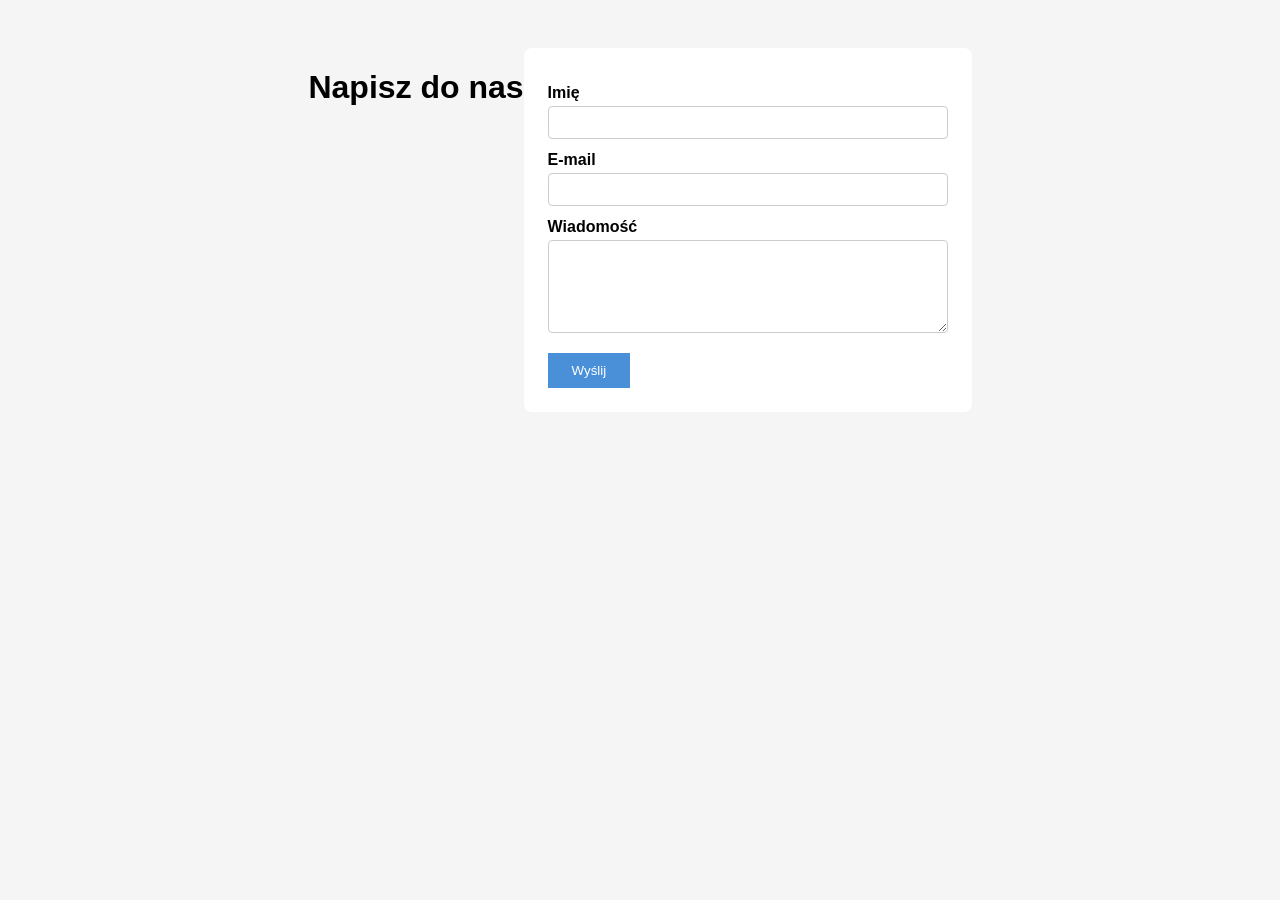
<file: L11/index.html>
<!DOCTYPE html>
<html lang="pl">
<head>
    <meta charset="UTF-8">
    <meta name="viewport" content="width=device-width, initial-scale=1.0">
    <title>Fan Mail</title>
    <link rel="stylesheet" href="style.css">
</head>
<body>
    <h1>Napisz do nas</h1>   
    <form id="contact-form">
        <label for="name">Imię</label>
        <input id="name" type="text" required>
        <label for="email">E-mail</label>
        <input id="email" type="text" required>
        <label for="message">Wiadomość</label>
        <textarea id="message" rows="5"></textarea>
        <button type="submit">Wyślij</button>
        <div id="result"></div>
        <script src="script.js"></script>
    </form>
</body>
</html>
</file>
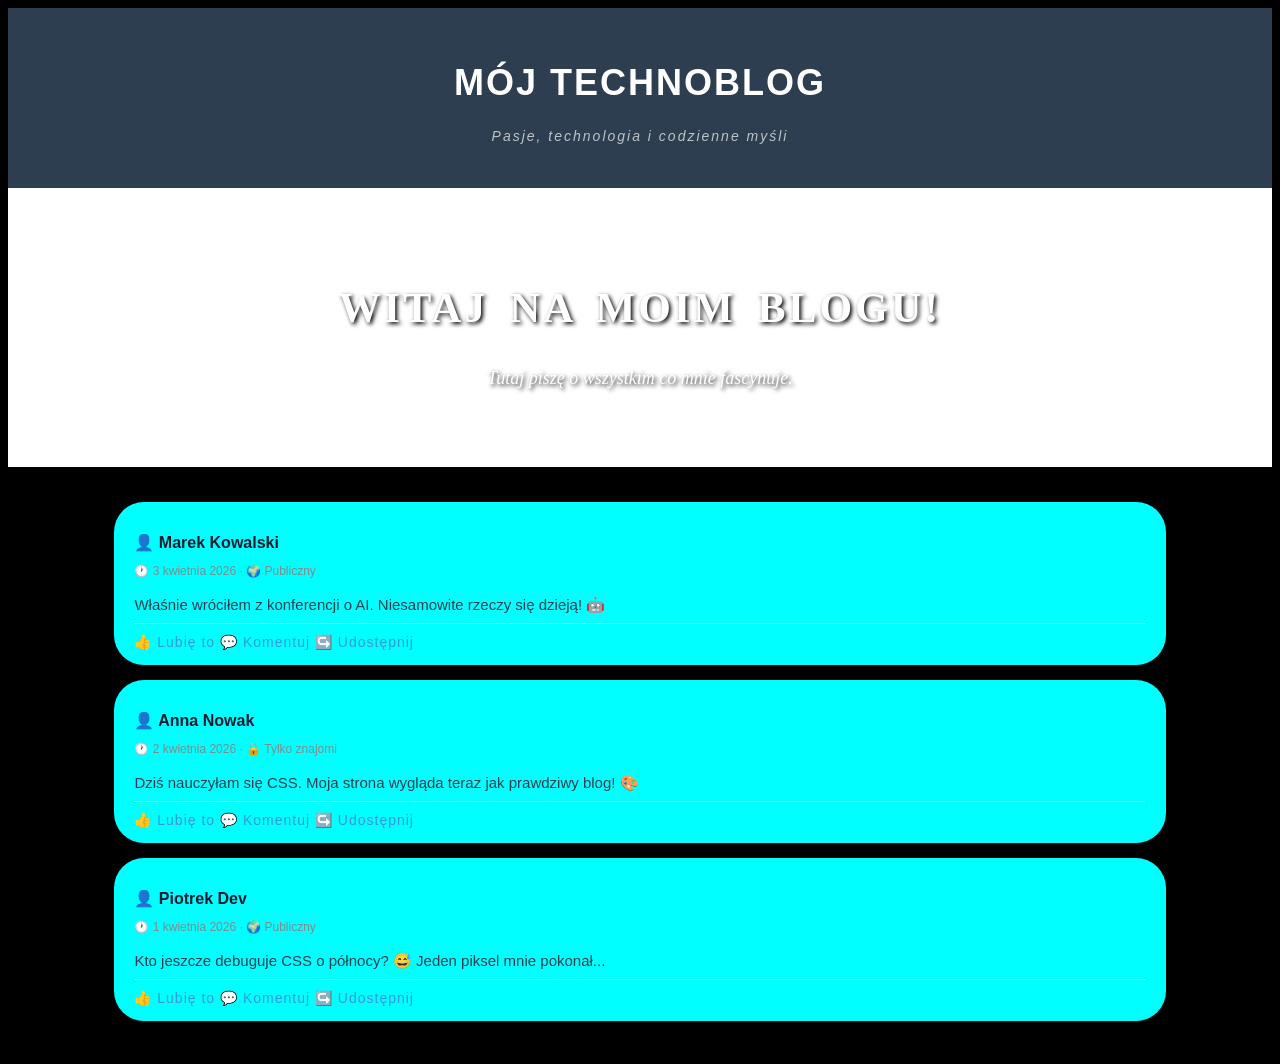
<file: L2/index.html>
<!DOCTYPE html>
<html lang="pl">
<head>
    <meta charset="UTF-8">
    <title>Mój Blog</title>
    <link rel="stylesheet" href="style.css">
</head>
<body>

    <div id="naglowek">
        <h1>Mój Technoblog</h1>
        <p>Pasje, technologia i codzienne myśli</p>
    </div>

    <div id="baner">
        <h2>Witaj na moim blogu!</h2>
        <p>Tutaj piszę o wszystkim co mnie fascynuje.</p>
    </div>

    <div id="tresc">

        <div class="wpis">
            <p class="autor">👤 Marek Kowalski</p>
            <p class="data">🕐 3 kwietnia 2026 · 🌍 Publiczny</p>
            <p class="tekst">Właśnie wróciłem z konferencji o AI. Niesamowite rzeczy się dzieją! 🤖</p>
            <div class="reakcje">👍 Lubię to  💬 Komentuj  ↪️ Udostępnij</div>
        </div>

        <div class="wpis">
            <p class="autor">👤 Anna Nowak</p>
            <p class="data">🕐 2 kwietnia 2026 · 🔒 Tylko znajomi</p>
            <p class="tekst">Dziś nauczyłam się CSS. Moja strona wygląda teraz jak prawdziwy blog! 🎨</p>
            <div class="reakcje">👍 Lubię to  💬 Komentuj  ↪️ Udostępnij</div>
        </div>

        <div class="wpis">
            <p class="autor">👤 Piotrek Dev</p>
            <p class="data">🕐 1 kwietnia 2026 · 🌍 Publiczny</p>
            <p class="tekst">Kto jeszcze debuguje CSS o północy? 😅 Jeden piksel mnie pokonał...</p>
            <div class="reakcje">👍 Lubię to  💬 Komentuj  ↪️ Udostępnij</div>
        </div>

    </div>

</body>
</html>
</file>
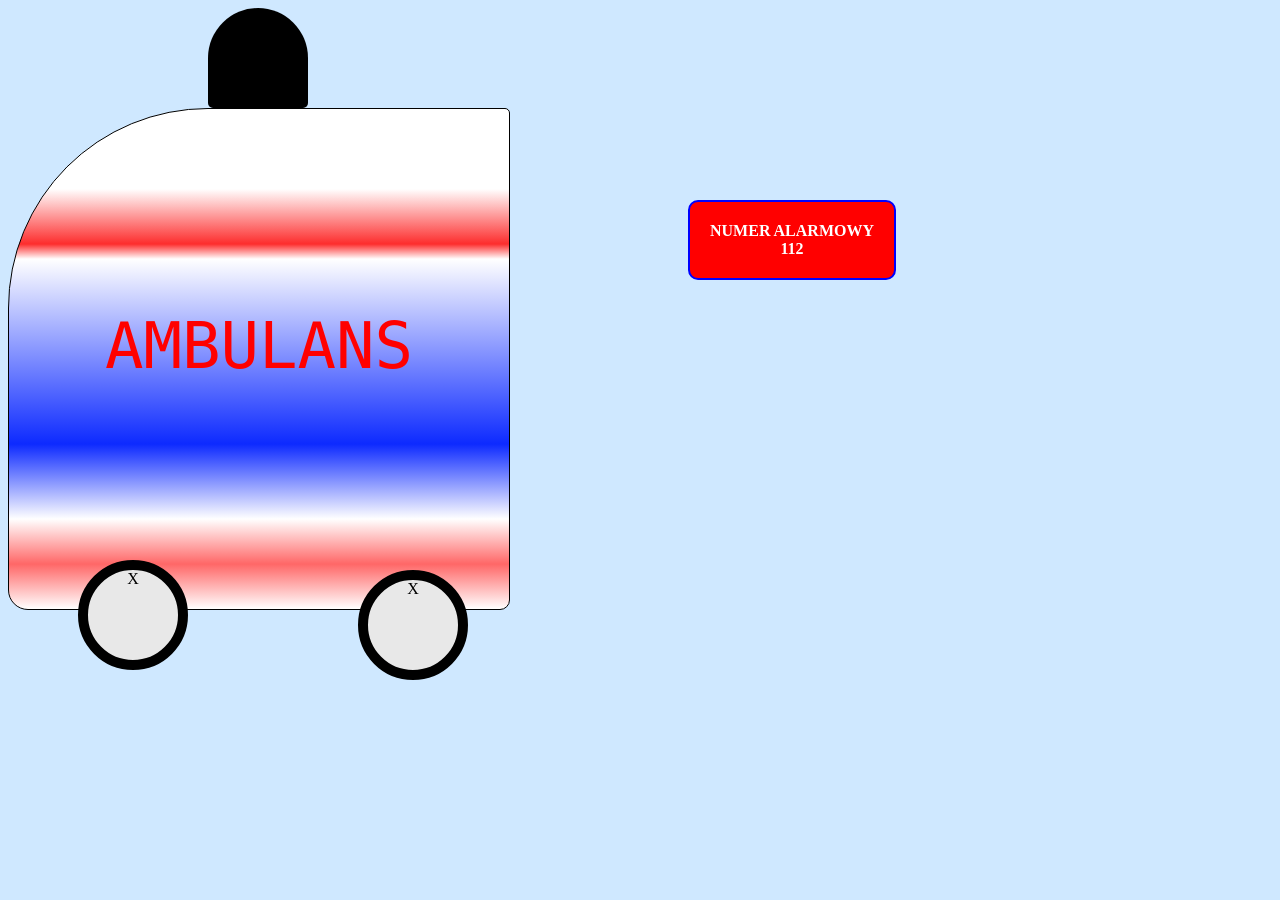
<file: L7/index.html>
<!DOCTYPE html>
<html lang="pl">
<head>
	<meta charset="utf-8">
	<link rel="stylesheet" href="style.css">
</head>
<body>
	<div id="siren"></div>
	<div id="ambulance">AMBULANS</div>
	<div id="wheel-front" class="wheel">X</div>
	<div id="wheel-back" class="wheel">X</div>
	<div id="emergency">NUMER ALARMOWY<br>112</div>
</body>
</html>
</file>
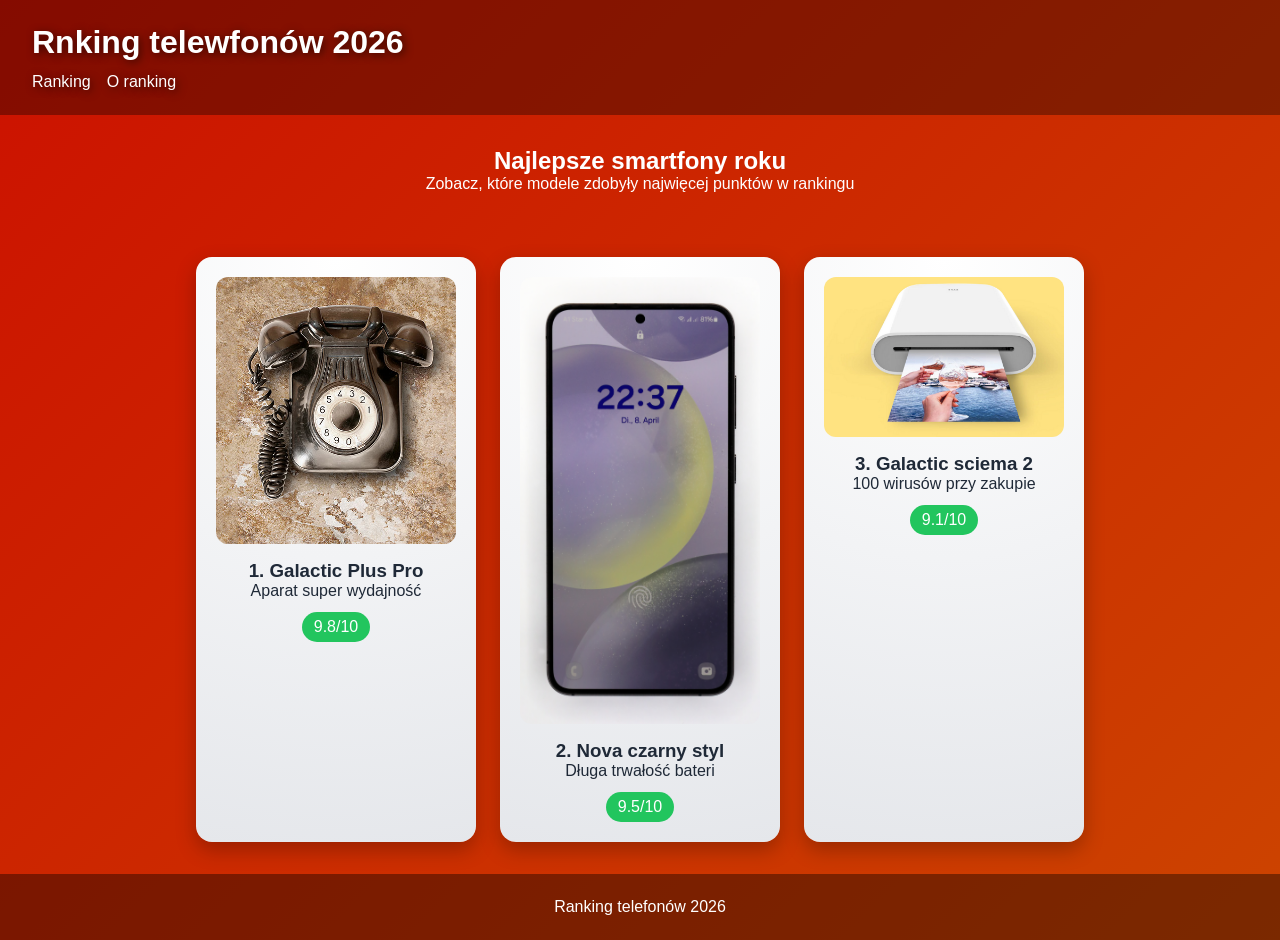
<file: L8/index.html>
<!DOCTYPE html>
<html lang="pl">
<head>
	<meta charset="UTF-8">
	<meta name="viewport" content="width=device-width, initial-scale=1.0">
	<title>Ranking telefonów 2026</title>
	<link rel="stylesheet" href="style.css">
</head>
<body>
	<header><h1>Rnking telewfonów 2026</h1>

		<nav>
			<ul>
				<li><a href="#ranking">Ranking</a></li>
				<li><a href="#intro">O ranking</a></li>
			</ul>
		</nav>
	</header>

	<main>
		<section id="intro">
			<h1>Najlepsze smartfony roku</h1>
			<p>Zobacz, które modele zdobyły najwięcej punktów w rankingu</p>
		</section>
		<section id="ranking" class="ranking-grid">
			<article class="phone-card">
				<img src="stary lelefon.jpg">
				<h3>1. Galactic Plus Pro</h3>
				<p>Aparat super wydajność</p>
				<span class="score">9.8/10</span>
			</article>

			<article class="phone-card">
				<img src="tel.jpg" alt="">
				<h3>2. Nova czarny styl</h3>
				<p>Długa trwałość bateri</p>
				<span class="score">9.5/10</span>
			</article>

			<article class="phone-card">
				<img src="dru.png" alt="">
				<h3>3. Galactic sciema 2</h3>
				<p>100 wirusów przy zakupie</p>
				<span class="score">9.1/10</span>
			</article>
		</section>
	</main>

	<footer>
		<p>Ranking telefonów 2026</p>
	</footer>
</body>
</html>
</file>
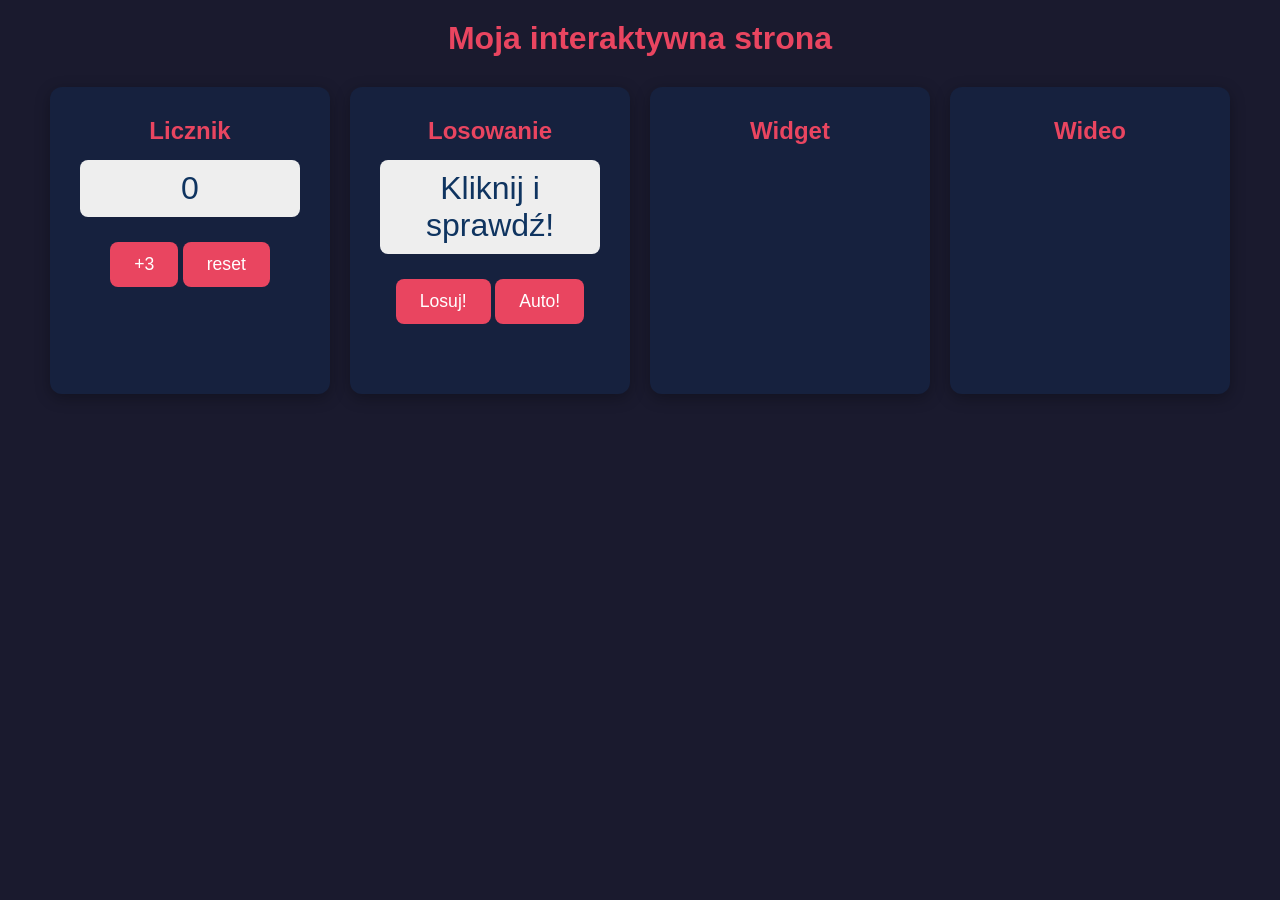
<file: L9/index.html>
<!DOCTYPE html>
<html lang="pl">
<head>
    <meta charset="UTF-8">
    <meta name="viewport" content="width=device-width, initial-scale=1.0">
    <title>Interaktywna strona</title>
    <link rel="stylesheet" href="style.css">
</head>
<body>
    <h1>Moja interaktywna strona</h1>
    <div class="container">
        <div class="card">
            <h2>Licznik</h2>
            <p id="counter-display">0</p>
            <button onclick="addPoint()">+3</button>
            <button onclick="resetCounter()">reset</button>
        </div>
        <div class="card">
            <h2>Losowanie</h2>
            <p id="random-display">Kliknij i sprawdź!</p>
            <button onclick="drawItem()">Losuj!</button>
            <button onclick="toggleAuto()">Auto!</button>
        </div>
        <div class="card">
            <h2>Widget</h2>
            <iframe src="https://www.google.com/maps?q=Stalowa+Wola&output=embed" width="250" height="200"
            style="border: 0; border-radius: 8px;" loading="lazy">
        </iframe>
        </div>
        <div class="card">
            <h2>Wideo</h2>
            <iframe src="https://www.youtube.com/embed/d4Q3Y9wjaLg" width="250" height="150"
            style="border: 0; border-radius: 8px;">
        </iframe>
    </div>
    <script src="script.js"></script>
</body>
</html>
</file>
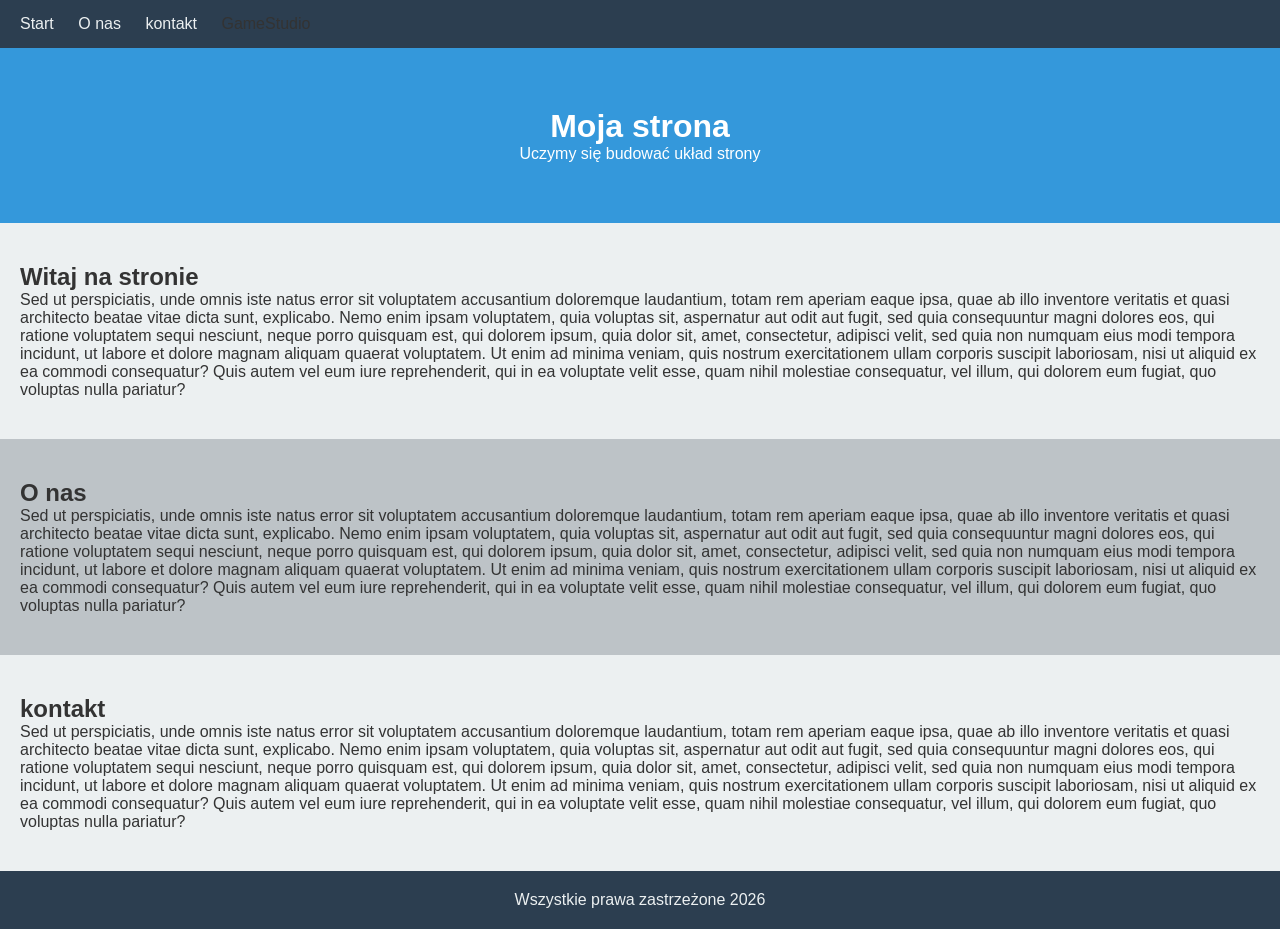
<file: L4/lekcja4/lekcja4/index.html>
<!DOCTYPE html>
<html lang="pl">
<head>
  <meta charset="UTF-8">
  <meta name="viewport" content="width=device-width, initial-scale=1.0">
  <title> Moja strona</title>
  <link rel="stylesheet" href="style.css">
</head>
<body>
<nav>
<a href="#start">Start</a>
<a href="#O nas">O nas</a>
<a href="#kontakt">kontakt</a>
	<span class="logo">GameStudio</span>
</nav>
<header>
<h1>Moja strona</h1>
<p>Uczymy się budować układ strony </p>
</header>
<section id="start" class="light">
<h2>Witaj na stronie</h2>
<p>Sed ut perspiciatis, unde omnis iste natus error sit voluptatem accusantium doloremque laudantium, 
  totam rem aperiam eaque ipsa, quae ab illo inventore veritatis et quasi architecto beatae vitae dicta sunt, 
  explicabo. Nemo enim ipsam voluptatem, quia voluptas sit, aspernatur aut odit aut fugit, sed quia consequuntur
   magni dolores eos, qui ratione voluptatem sequi nesciunt, neque porro quisquam est, qui dolorem ipsum, quia dolor sit, 
   amet, consectetur,
    adipisci velit, sed quia non numquam eius modi tempora incidunt,
     ut labore et dolore magnam aliquam quaerat voluptatem. Ut enim ad minima veniam, 
     quis nostrum exercitationem ullam corporis suscipit laboriosam,
      nisi ut aliquid ex ea commodi consequatur? Quis autem vel eum iure reprehenderit,
       qui in ea voluptate velit esse, quam nihil molestiae consequatur, 
       vel illum, qui dolorem eum fugiat, quo voluptas nulla pariatur?</p>
       </section>
       <section id="O nas" class="dark">
        <h2>O nas</h2>
        <p>Sed ut perspiciatis, unde omnis iste natus error sit voluptatem accusantium doloremque laudantium, 
          totam rem aperiam eaque ipsa, quae ab illo inventore veritatis et quasi architecto beatae vitae dicta sunt, 
          explicabo. Nemo enim ipsam voluptatem, quia voluptas sit, aspernatur aut odit aut fugit, sed quia consequuntur
           magni dolores eos, qui ratione voluptatem sequi nesciunt, neque porro quisquam est, qui dolorem ipsum, quia dolor sit, 
           amet, consectetur,
            adipisci velit, sed quia non numquam eius modi tempora incidunt,
             ut labore et dolore magnam aliquam quaerat voluptatem. Ut enim ad minima veniam, 
             quis nostrum exercitationem ullam corporis suscipit laboriosam,
              nisi ut aliquid ex ea commodi consequatur? Quis autem vel eum iure reprehenderit,
               qui in ea voluptate velit esse, quam nihil molestiae consequatur, 
               vel illum, qui dolorem eum fugiat, quo voluptas nulla pariatur?</p>
               </section>
               <section id="kontakt" class="light">
                <h2>kontakt</h2>
                <p>Sed ut perspiciatis, unde omnis iste natus error sit voluptatem accusantium doloremque laudantium, 
                  totam rem aperiam eaque ipsa, quae ab illo inventore veritatis et quasi architecto beatae vitae dicta sunt, 
                  explicabo. Nemo enim ipsam voluptatem, quia voluptas sit, aspernatur aut odit aut fugit, sed quia consequuntur
                   magni dolores eos, qui ratione voluptatem sequi nesciunt, neque porro quisquam est, qui dolorem ipsum, quia dolor sit, 
                   amet, consectetur,
                    adipisci velit, sed quia non numquam eius modi tempora incidunt,
                     ut labore et dolore magnam aliquam quaerat voluptatem. Ut enim ad minima veniam, 
                     quis nostrum exercitationem ullam corporis suscipit laboriosam,
                      nisi ut aliquid ex ea commodi consequatur? Quis autem vel eum iure reprehenderit,
                       qui in ea voluptate velit esse, quam nihil molestiae consequatur, 
                       vel illum, qui dolorem eum fugiat, quo voluptas nulla pariatur?</p>
                       </section>
<footer>
  <p>Wszystkie prawa zastrzeżone 2026</p>
</footer>
</body>
</html>
</file>
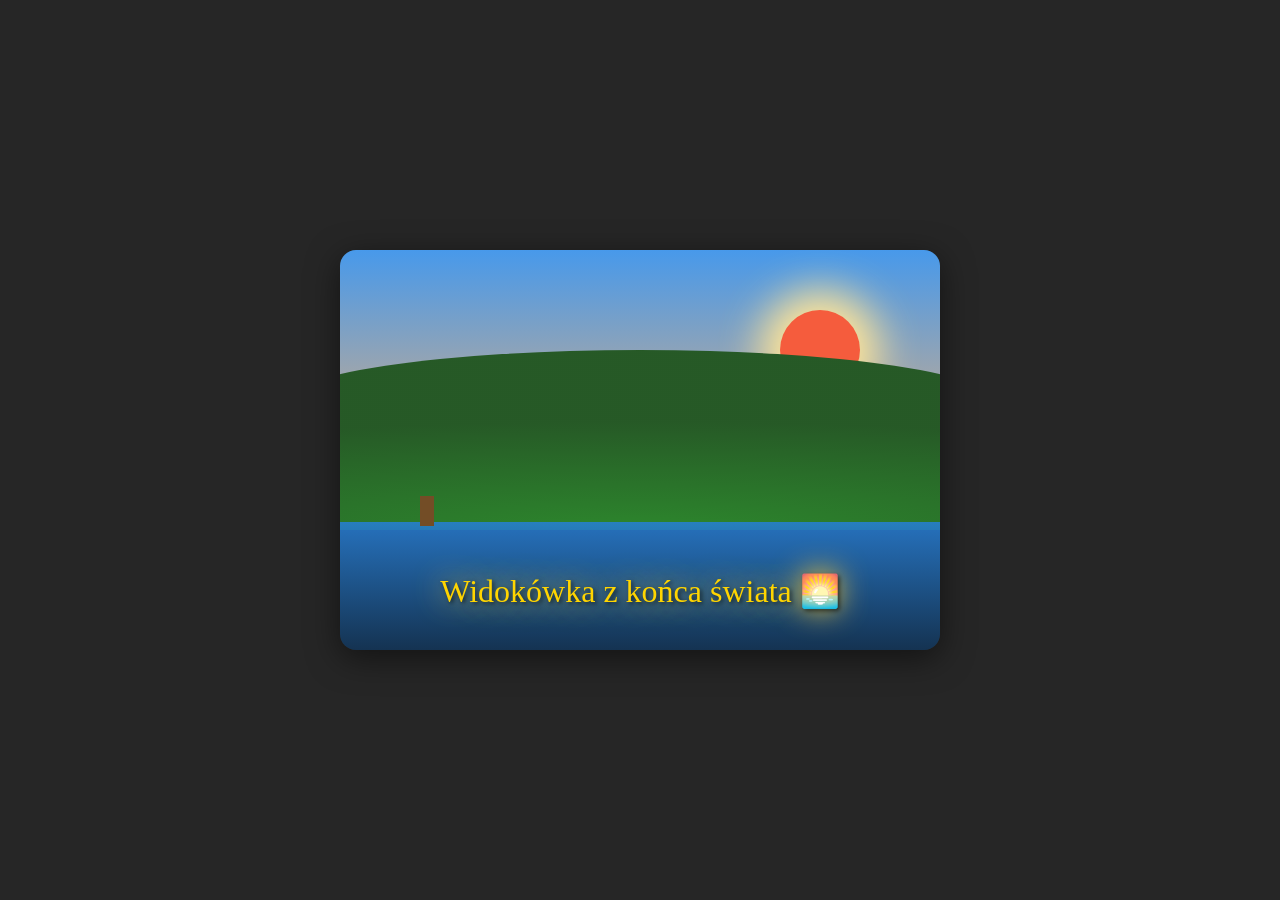
<file: L5/lekcja5/lekcja5/index.html>
<!DOCTYPE html>
<html lang="pl">
<head>
  <meta charset="UTF-8">
  <meta name="viewport" content="width=device-width, initial-scale=1.0">
  <title>Pocztówka CSS</title>
  <link rel="stylesheet" href="style.css">
</head>
<body>
  <div class="postcard">
    <div class="sky"></div>
    <div class="sun"></div>
    <div class="hills"></div>
    <div class="water"></div>
    <div class="tree">
      <div class="tree-top>"></div> 
      <div class="tree-trunk"></div>
    </div>
    
    
    <div class="text-overlay">Widokówka z końca świata 🌅</div>
  </div>
</body>
</html>
</file>
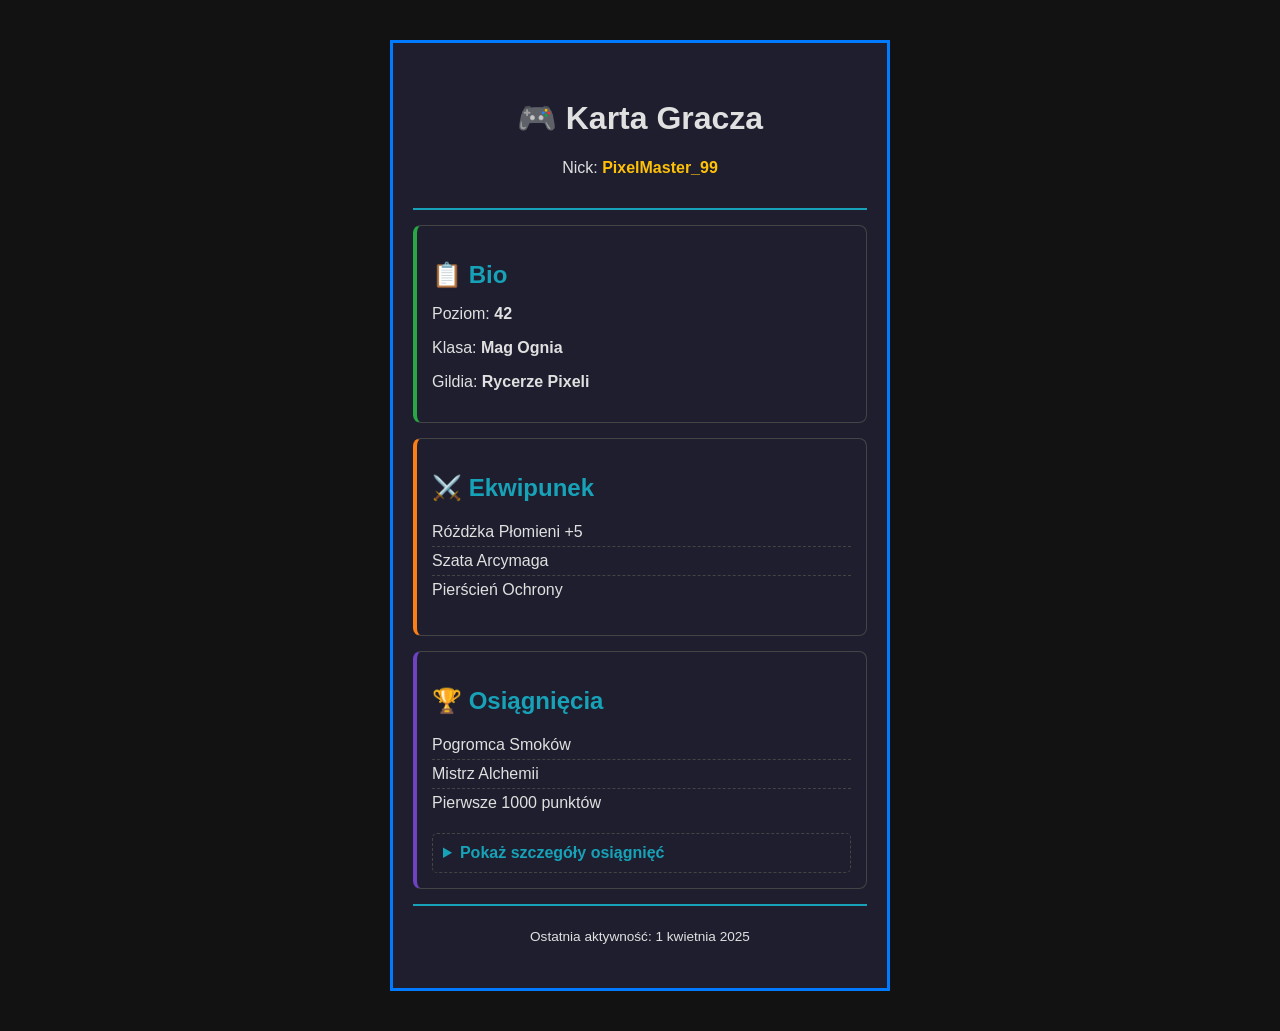
<file: L3/Podstawa (2)/podstawowa-html.html>
<!DOCTYPE html>
<html lang="pl">
<head>
  <meta charset="UTF-8">
  <meta name="viewport" content="width=device-width, initial-scale=1.0">
  <title>Karta Gracza</title>
  <link rel="stylesheet" href="style.css">
</head>
<body>
  <main class="player-card">
    <header class="card-header">
      <h1>🎮 Karta Gracza</h1>
      <p>Nick: <span class="highlight">PixelMaster_99</span></p>
    </header>

    <section class="card-section bio">
      <h2>📋 Bio</h2>
      <p>Poziom: <strong>42</strong></p>
      <p>Klasa: <strong>Mag Ognia</strong></p>
      <p>Gildia: <strong>Rycerze Pixeli</strong></p>
    </section>

    <section class="card-section equipment">
      <h2>⚔️ Ekwipunek</h2>
      <ul>
        <li>Różdżka Płomieni +5</li>
        <li>Szata Arcymaga</li>
        <li>Pierścień Ochrony</li>
      </ul>
    </section>

    <section class="card-section achievements">
      <h2>🏆 Osiągnięcia</h2>
      <ul>
        <li>Pogromca Smoków</li>
        <li>Mistrz Alchemii</li>
        <li>Pierwsze 1000 punktów</li>
      </ul>
      <details>
        <summary>Pokaż szczegóły osiągnięć</summary>
        <p>Pogromca Smoków — zdobyte 15.03.2025 w lochu Ognia.</p>
        <p>Mistrz Alchemii — ukończono 50 receptur.</p>
        <p>Pierwsze 1000 pkt — osiągnięte w 3 dni od startu!</p>
      </details>
    </section>

    <footer class="card-footer">
      <p>Ostatnia aktywność: <time datetime="2025-04-01">1 kwietnia 2025</time></p>
    </footer>
  </main>
</body>
</html>
</file>
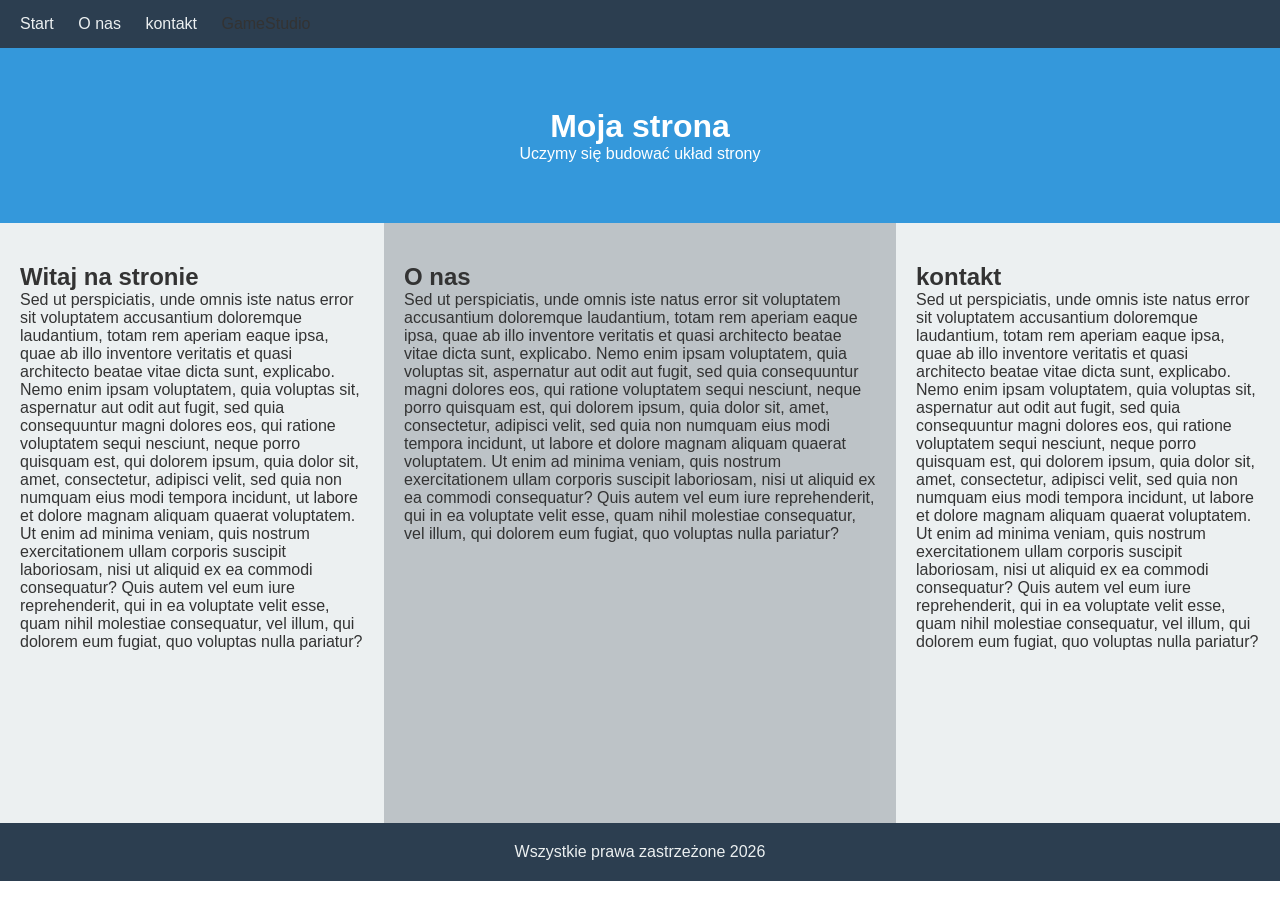
<file: L4/lekcja4/lekcja4/index — kopia.html>
<!DOCTYPE html>
<html lang="pl">
<head>
  <meta charset="UTF-8">
  <meta name="viewport" content="width=device-width, initial-scale=1.0">
  <title> Moja strona</title>
  <link rel="stylesheet" href="style_kopia.css">
</head>
<body>
<nav>
<a href="#start">Start</a>
<a href="#O nas">O nas</a>
<a href="#kontakt">kontakt</a>
	<span class="logo">GameStudio</span>
</nav>
<header>
<h1>Moja strona</h1>
<p>Uczymy się budować układ strony </p>
</header>
<section id="start" class="light">
<h2>Witaj na stronie</h2>
<p>Sed ut perspiciatis, unde omnis iste natus error sit voluptatem accusantium doloremque laudantium, 
  totam rem aperiam eaque ipsa, quae ab illo inventore veritatis et quasi architecto beatae vitae dicta sunt, 
  explicabo. Nemo enim ipsam voluptatem, quia voluptas sit, aspernatur aut odit aut fugit, sed quia consequuntur
   magni dolores eos, qui ratione voluptatem sequi nesciunt, neque porro quisquam est, qui dolorem ipsum, quia dolor sit, 
   amet, consectetur,
    adipisci velit, sed quia non numquam eius modi tempora incidunt,
     ut labore et dolore magnam aliquam quaerat voluptatem. Ut enim ad minima veniam, 
     quis nostrum exercitationem ullam corporis suscipit laboriosam,
      nisi ut aliquid ex ea commodi consequatur? Quis autem vel eum iure reprehenderit,
       qui in ea voluptate velit esse, quam nihil molestiae consequatur, 
       vel illum, qui dolorem eum fugiat, quo voluptas nulla pariatur?</p>
       </section>
       <section id="o-nas" class="dark">
        <h2>O nas</h2>
        <p>Sed ut perspiciatis, unde omnis iste natus error sit voluptatem accusantium doloremque laudantium, 
          totam rem aperiam eaque ipsa, quae ab illo inventore veritatis et quasi architecto beatae vitae dicta sunt, 
          explicabo. Nemo enim ipsam voluptatem, quia voluptas sit, aspernatur aut odit aut fugit, sed quia consequuntur
           magni dolores eos, qui ratione voluptatem sequi nesciunt, neque porro quisquam est, qui dolorem ipsum, quia dolor sit, 
           amet, consectetur,
            adipisci velit, sed quia non numquam eius modi tempora incidunt,
             ut labore et dolore magnam aliquam quaerat voluptatem. Ut enim ad minima veniam, 
             quis nostrum exercitationem ullam corporis suscipit laboriosam,
              nisi ut aliquid ex ea commodi consequatur? Quis autem vel eum iure reprehenderit,
               qui in ea voluptate velit esse, quam nihil molestiae consequatur, 
               vel illum, qui dolorem eum fugiat, quo voluptas nulla pariatur?</p>
               </section>
               <section id="kontakt" class="light">
                <h2>kontakt</h2>
                <p>Sed ut perspiciatis, unde omnis iste natus error sit voluptatem accusantium doloremque laudantium, 
                  totam rem aperiam eaque ipsa, quae ab illo inventore veritatis et quasi architecto beatae vitae dicta sunt, 
                  explicabo. Nemo enim ipsam voluptatem, quia voluptas sit, aspernatur aut odit aut fugit, sed quia consequuntur
                   magni dolores eos, qui ratione voluptatem sequi nesciunt, neque porro quisquam est, qui dolorem ipsum, quia dolor sit, 
                   amet, consectetur,
                    adipisci velit, sed quia non numquam eius modi tempora incidunt,
                     ut labore et dolore magnam aliquam quaerat voluptatem. Ut enim ad minima veniam, 
                     quis nostrum exercitationem ullam corporis suscipit laboriosam,
                      nisi ut aliquid ex ea commodi consequatur? Quis autem vel eum iure reprehenderit,
                       qui in ea voluptate velit esse, quam nihil molestiae consequatur, 
                       vel illum, qui dolorem eum fugiat, quo voluptas nulla pariatur?</p>
                       </section>
<footer>
  <p>Wszystkie prawa zastrzeżone 2026</p>
</footer>
</body>
</html>
</file>
<file: L11/style.css>
body {
  font-family: Arial, sans-serif;
  display: flex;
  justify-content: center;
  padding: 40px 20px;
  background-color: #f5f5f5;
}

form {
  background: white;
  padding: 24px;
  border-radius: 8px;
  width: 100%;
  max-width: 400px;
}

label {
  display: block;
  margin-top: 12px;
  font-weight: bold;
}

input, textarea {
  width: 100%;
  padding: 8px;
  margin-top: 4px;
  border: 1px solid #ccc;
  border-radius: 4px;
  box-sizing: border-box;
}

button {
  margin-top: 16px;
  padding: 10px 24px;
  background: #4a90d9;
  color: white;
  border: none;
  cursor: pointer;
}
</file>
<file: L2/style.css>
body{
	background-color:black
}
/* ===== NAGŁÓWEK ===== */
#naglowek {
    background-color: #2c3e50;
    color: #ffffff;
    text-align: center;
    padding: 30px;
    font-family: 'Arial', sans-serif;
    letter-spacing: 2px;
}

#naglowek h1 {
    font-size: 36px;
    font-weight: bold;
    text-transform: uppercase;
}

#naglowek p {
    font-size: 14px;
    font-style: italic;
    color: #bdc3c7;
}

/* ===== BANER ===== */
#baner {
    background-image: url('https://picsum.photos/1200/300?random=1');
    background-size: cover;
    background-position: center;
    background-color: white;
    color: #ffffff;
    text-align: center;
    padding: 60px 20px;
    text-shadow: 2px 2px 4px #000000;
}

#baner h2 {
    font-size: 42px;
    font-weight: bold;
    line-height: 1.2;
    letter-spacing: 3px;
    text-transform: uppercase;
    word-spacing: 8px;
}

#baner p {
    font-size: 18px;
    font-style: italic;
    white-space: nowrap;
    direction: ltr;
}

/* ===== SEKCJA TREŚCI ===== */
#tresc {
    width: 100%;
    background-color: black;
    padding: 20px 0;
    min-height: 300px;
}

/* ===== WPISY (jak posty z Facebooka) ===== */
.wpis {
    width: 80%;
    margin: 15px auto;
    background-color: aqua;
    border-radius: 30px;
    padding: 15px 20px;
    box-shadow: 0 2px 8px rgba(0, 0, 0, 0.1);
    font-family: 'Helvetica', Arial, sans-serif;
}

.wpis .autor {
    font-weight: bold;
    font-size: 16px;
    color: #1a1a2e;
    margin-bottom: 2px;
}

.wpis .data {
    font-size: 12px;
    color: #7f8c8d;
    margin-bottom: 4px;
}

.wpis .tekst {
    font-size: 15px;
    color: #2c3e50;
    line-height: 1.6;
    margin-bottom: 6px;
}

.wpis .reakcje {
    border-top: 1px solid #e0e0e0;
    padding-top: 10px;
    color: #3498db;
    font-size: 14px;
    letter-spacing: 1px;
    cursor: pointer;
}
</file>
<file: L7/style.css>
body {
	background-color: #cfe8ff;
}

#ambulance {
	width: 500px;
	height: 300px;
padding-top: 200px;
	border: 1px solid black;
	border-radius: 200px 5px 10px 20px;
	text-align: center;
	color: red;
	font-family: monospace;
	font-size: 64px;
	background: linear-gradient(0deg, #ffffff 0%, #ff6767 9%, #ffffff 18%, #0d2aff 33%, #ffffff 70%, #fd2d2d 73%, #ffffff 84%, #ffffff 100%);
}

.wheel {
	width: 90px;
	height: 90px;
	background: #e8e8e8;
	border: 10px solid black;
	border-radius: 100px;
	text-align: center;
	animation: spin 1s linear infinite;
}

#wheel-front {
	position: relative;
	bottom: 50px;
	left: 70px;
}

#wheel-back {
	position: relative;
	bottom: 150px;
	left: 350px;
}

@keyframes spin {
	from { transform: rotate(0deg); }
	to { transform: rotate(-360deg); }
}

#siren {
	position: relative;
	left: 200px;
	width: 100px;
	height: 100px;
	background-color: black;
	border-radius: 50px 50px 5px 5px;
	animation: siren 1s infinite;
}

#siren:hover {
	animation: siren 1s infinite;
}

@keyframes siren {
	0% { background-color: black; }
	25% { background-color: blue; }
	75% { background-color: red; }
}

#emergency {
	position: absolute;
	right: 30%;
	top: 200px;
	padding: 20px;
	background-color: red;
	color: white;
	font-weight: bold;
	text-align: center;
	border: 2px solid blue;
	border-radius: 10px;
	transition: transform 5s;
	
}

#emergency:hover {
	transform: scale(6);
}
</file>
<file: L8/style.css>
* {
	margin: 0;
	padding: 0;
	box-sizing: border-box;
}

body {
	font-family: "Segoe UI", Arial, sans-serif;
	color: rgb(31, 41, 55);
	min-height: 100vh;
	background:linear-gradient(135deg, hsl(5, 100%, 40%), hsl(20, 100%, 40%));
}

header {
	padding: 24px 32px;
	color: white;
	background: rgba(0, 0, 0, 0.35);
	text-shadow: 2px 2px 8px rgba(0, 0, 0, 0.6 );
}

nav ul {
	list-style: none;
	display: flex;
	gap: 16px;
	margin-top: 12px;
}

nav a {
	color: white;
	text-decoration: none;
}

#intro {
	padding: 32px;
	color: white;
	text-align: center;
}

.ranking-grid {
	display: flex;
	flex-wrap: wrap;
	gap: 24px;
	padding: 32px;
	justify-content: center;
}

.phone-card {
	background: radial-gradient(circle at top, #ffffff, #e5e7eb);
	border-radius: 16px;
	padding: 20px;
	width: 280px;
	box-shadow: 0 8px 20px rgba(0, 0, 0, 0.25);
	text-align: center;
}

.phone-card img {
	width: 100%;
	border-radius: 12px;
	margin-bottom: 12px;
}

.phone-card .score {
	display: inline-block;
	margin-top: 12px;
	padding: 6px 12px;
	background: rgb(34, 197, 94);
	color: white;
	border-radius: 999px;
}



footer {
	padding: 24px;
	text-align: center;
	color: white;
	background: rgba(0, 0, 0, 0.4);
}
</file>
<file: L9/style.css>
* {
    margin: 0;
    padding: 0;
    box-sizing: border-box;
}

body {
    font-family: Arial, sans-serif;
    background-color: #1a1a2e;
    color: #eee;
    text-align: center;
    padding: 20px;
}

h1 {
    margin-bottom: 30px;
    color: #e94560;
}

.container {
    display: flex;
    justify-content: center;
    gap: 20px;
    flex-wrap: wrap;
}

.card {
    background-color: #16213e;
    border-radius: 12px;
    padding: 30px;
    width: 280px;
    box-shadow: 0 4px 15px rgba(0, 0, 0, 0.3);
}

.card h2 {
    color: #e94560;
    margin-bottom: 15px;
}

#counter-display,
#random-display {
    font-size: 2em;
    margin: 15px 0;
    color: #0f3460;
    background-color: #eee;
    border-radius: 8px;
    padding: 10px;
}

button {
    background-color: #e94560;
    color: white;
    border: none;
    padding: 12px 24px;
    font-size: 1.1em;
    border-radius: 8px;
    cursor: pointer;
    margin-top: 10px;
}

button:hover {
    background-color: #c81e45;
}
</file>
<file: L4/lekcja4/lekcja4/style.css>
* {
  margin: 0;
  padding: 0;
  box-sizing: border-box;
}

html {
  scroll-behavior: smooth;
}

body {
  font-family: Arial, sans-serif;
  color: #333;
}

nav {
  background-color: #2c3e50;
  padding: 15px 20px;
  position: sticky;
  top: 0;
}

nav a {
  color: #ecf0f1;
  text-decoration: none;
  margin-right: 20px;
  font-size: 16px;
}

nav a:hover {
  color: #7dff04;
}

header {
  background-color: #3498db;
  color: white;
  padding: 60px 20px;
  text-align: center;
}

section {
  padding: 40px 20px;
}

.light {
  background-color: #ecf0f1;
}

.dark {
  background-color: #bdc3c7;
}

footer {
  background-color: #2c3e50;
  color: #ecf0f1;
  padding: 20px;
  text-align: center;
}
</file>
<file: L5/lekcja5/lekcja5/style.css>
* {
  margin: 0;
  padding: 0;
  box-sizing: border-box;
}

body {
  display: flex;
  justify-content: center;
  align-items: center;
  min-height: 100vh;
  background-color: hsl(0, 0%, 15%);
}

.postcard {
  position: relative;
  width: 600px;
  height: 400px;
  overflow: hidden;
  border-radius: 16px;
  box-shadow: 0 8px 32px rgba(0, 0, 0, 0.5);
}

.sky {
  position: absolute;
  top: 0;
  left: 0;
  width: 100%;
  height: 65%;
  background: linear-gradient(
 to bottom,
 hsl(210, 80%,60%),
 hsl(30, 90%, 70%)
  );
}

.sun {
  position: absolute;
  top: 60px;
  right: 80px;
  width: 80px;
  height: 80px;
  background-color: hsl(10,90%, 60%);
  border-radius: 50%;
  box-shadow: 0 0 40px 20px hsl(45, 100%, 80%);
}

.hills {
  position: absolute;
  bottom: 30%;
  left: -10%;
  width: 120%;
  height: 45%;
  background: radial-gradient(
    ellipse 120% 60% at 50% 100%,
    hsl(120, 50%, 35%),
    hsl(120, 40%, 25%)
  );
  border-radius: 50% 50% 0 0 / 30% 30% 0 0;
}

.water {
  position: absolute;
  bottom: 0;
  left: 0;
  width: 100%;
  height: 32%;
  background: linear-gradient(
    to bottom,
    hsla(210, 70%, 50%, 0.85),
    hsla(210, 60%, 20%, 1)
  );
}

.text-overlay {
  position: absolute;
  bottom: 40px;
  left: 0;
  width: 100%;
  text-align: center;
  font-family: Georgia, serif;
  /* TODO: text styling and shadow */
  /* TODO: text color experiment */
  color: hsl(50, 100%, 50%);
  font-size: 2rem;
  text-shadow:
  2px 2px 4px rgba(0, 0, 0, 0.6), 
  0 0 30px hsl(45, 100%, 60%);
}
.tree {
  position: absolute;
  bottom: 31%;
  left: 80px;
  display: flex;
  flex-direction: column;
  align-items: center;
}

.tree-top {
  width: 60px;
  height: 60px;
  background-color: hsl(76, 87%, 44%);
  border-radius: 50%;
}

.tree-trunk {
  width: 14px;
  height: 30px;
  background-color: hsl(30, 50%, 30%);
  margin: 0 auto;
}
</file>
<file: L3/Podstawa (2)/style.css>
/* === Reset i zmienne === */
:root {
  --color-primary: #007bff;
  --color-accent: #17a2b8;
  --color-highlight: #ffc107;
  --color-bg: #1e1e2e;
  --color-text: #e0e0e0;
  --color-border: #444;
}

*, *::before, *::after {
  box-sizing: border-box;
}

body {
  margin: 0;
  padding: 0;
  font-family: 'Segoe UI', Tahoma, Geneva, Verdana, sans-serif;
  background-color: #121212;
  color: var(--color-text);
}

/* === Karta gracza === */
.player-card {
  max-width: 500px;
  margin: 40px auto;
  padding: 20px;
  border: 3px solid var(--color-primary);
  background-color: var(--color-bg);
  transition: transform 0.2s ease;
}

.player-card:hover {
  transform: scale(1.01);
}

/* === Nagłówek === */
.card-header {
  padding: 15px;
  margin-bottom: 15px;
  border-bottom: 2px solid var(--color-accent);
  text-align: center;
}

/* === Sekcje === */
.card-section {
  padding: 15px;
  margin-bottom: 15px;
  border: 1px solid var(--color-border);
  border-radius: 8px;
}

.card-section:hover {
  border-color: var(--color-primary);
  box-shadow: 0 0 10px rgba(0, 123, 255, 0.3);
}

.card-section h2 {
  margin-bottom: 10px;
  color: var(--color-accent);
}

/* === Warianty sekcji === */
.bio {
  border-left: 4px solid #28a745;
}

.equipment {
  border-left: 4px solid #fd7e14;
}

.achievements {
  border-left: 4px solid #6f42c1;
}

/* === Listy === */
.card-section ul {
  list-style: none;
  padding-left: 0;
}

.card-section li {
  padding: 5px 0;
  border-bottom: 1px dashed var(--color-border);
}

.card-section li:last-child {
  border-bottom: none;
}

.card-section li:hover {
  background-color: rgba(255, 255, 255, 0.05);
  padding-left: 5px;
}

/* === Highlight === */
.highlight {
  color: var(--color-highlight);
  font-weight: bold;
}

/* === Stopka === */
.card-footer {
  padding: 10px;
  margin-top: 15px;
  border-top: 2px solid var(--color-accent);
  text-align: center;
  font-size: 0.85em;
}

/* === Details === */
.achievements details {
  margin-top: 10px;
  padding: 10px;
  border: 1px dashed var(--color-border);
  border-radius: 5px;
}

.achievements summary {
  cursor: pointer;
  color: var(--color-accent);
  font-weight: bold;
}

.achievements summary:hover {
  color: var(--color-highlight);
}
</file>
<file: L4/lekcja4/lekcja4/style_kopia.css>
* {
  margin: 0;
  padding: 0;
  box-sizing: border-box;
}

html {
  scroll-behavior: smooth;
}

body {
  font-family: Arial, sans-serif;
  color: #333;
}

#start{
 float: left;
 width: 30%;
 height: 600px;
}
#o-nas{
  float: left;
  width: 40%;
  height: 600px;
 }
#kontakt{
  float: left;
  width: 30%;
  height: 600px;
 }
 

nav {
  background-color: #2c3e50;
  padding: 15px 20px;
  position: sticky;
  top: 0;
}

nav a {
  color: #ecf0f1;
  text-decoration: none;
  margin-right: 20px;
  font-size: 16px;
}

nav a:hover {
  color: #7dff04;
}

header {
  background-color: #3498db;
  color: white;
  padding: 60px 20px;
  text-align: center;
}

section {
  padding: 40px 20px;
}

.light {
  background-color: #ecf0f1;
}

.dark {
  background-color: #bdc3c7;
}

footer {
  background-color: #2c3e50;
  color: #ecf0f1;
  padding: 20px;
  text-align: center;
  clear: both;
}
</file>
